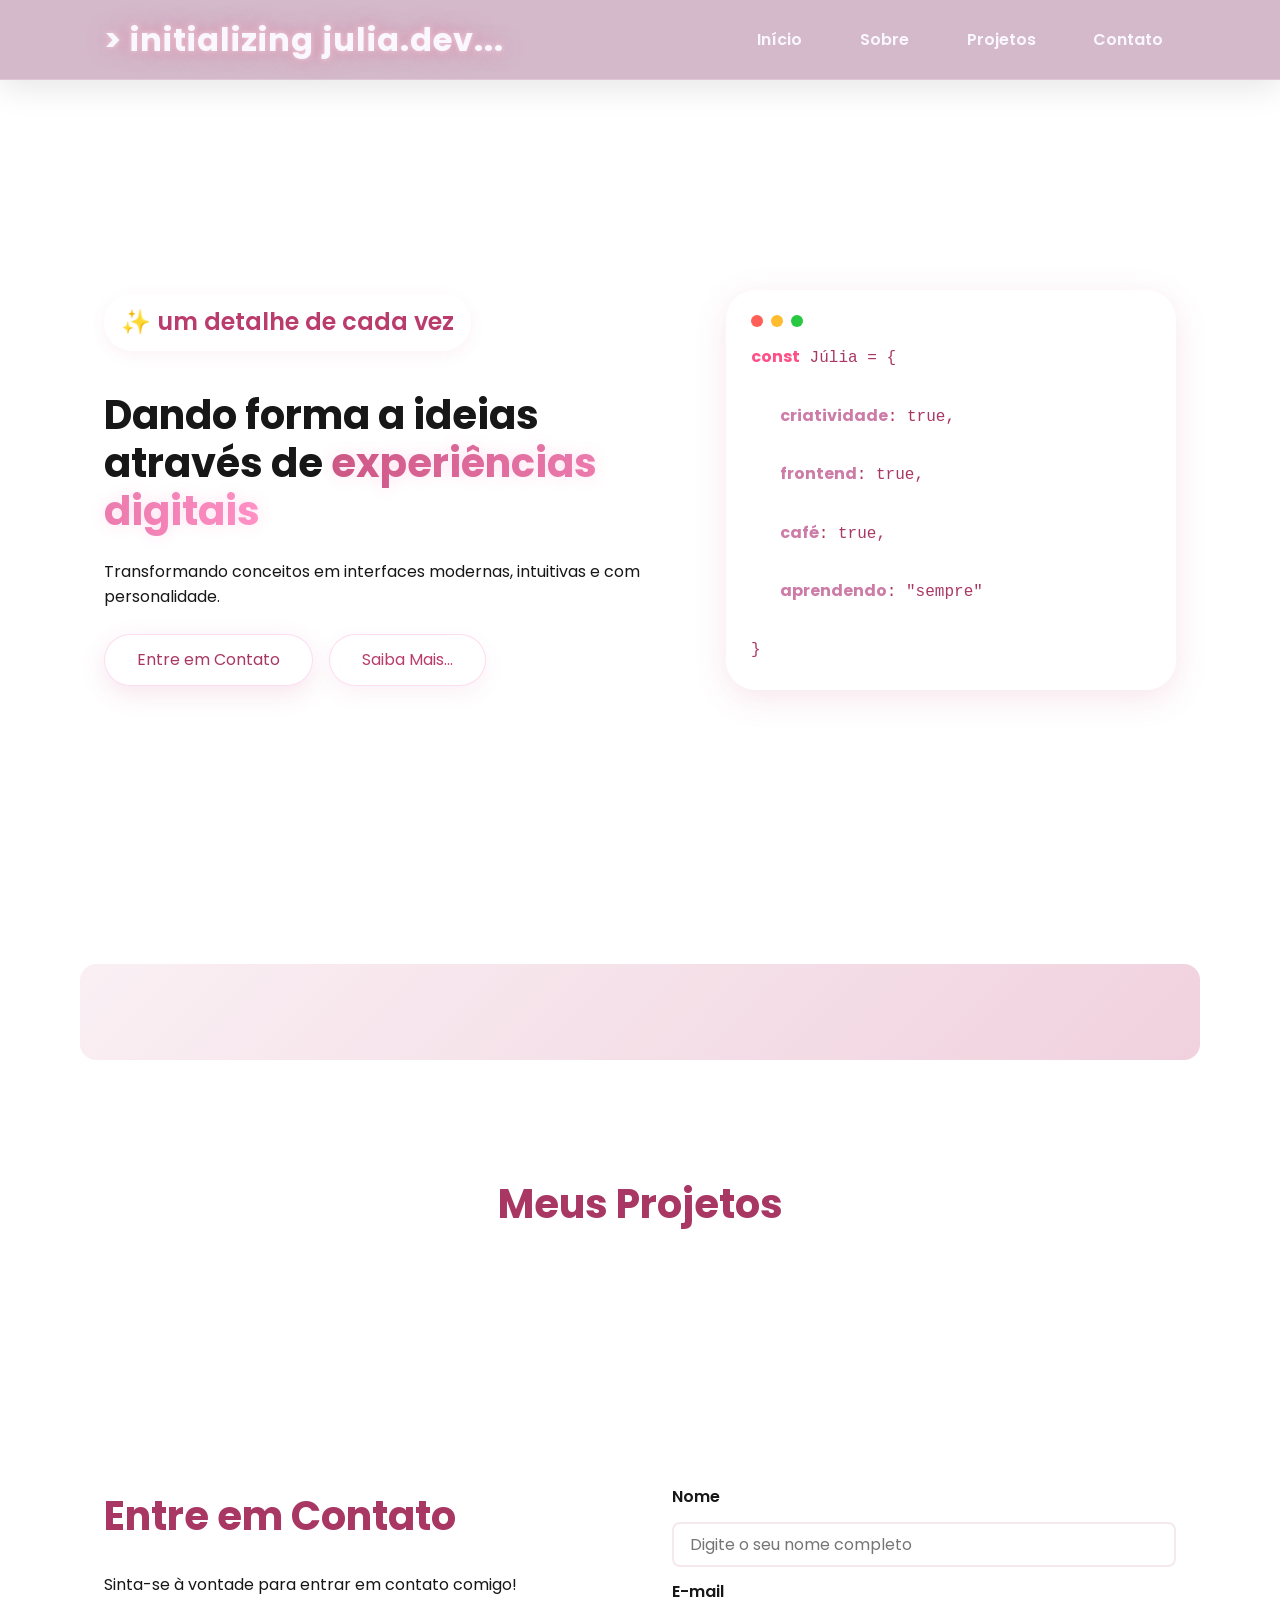
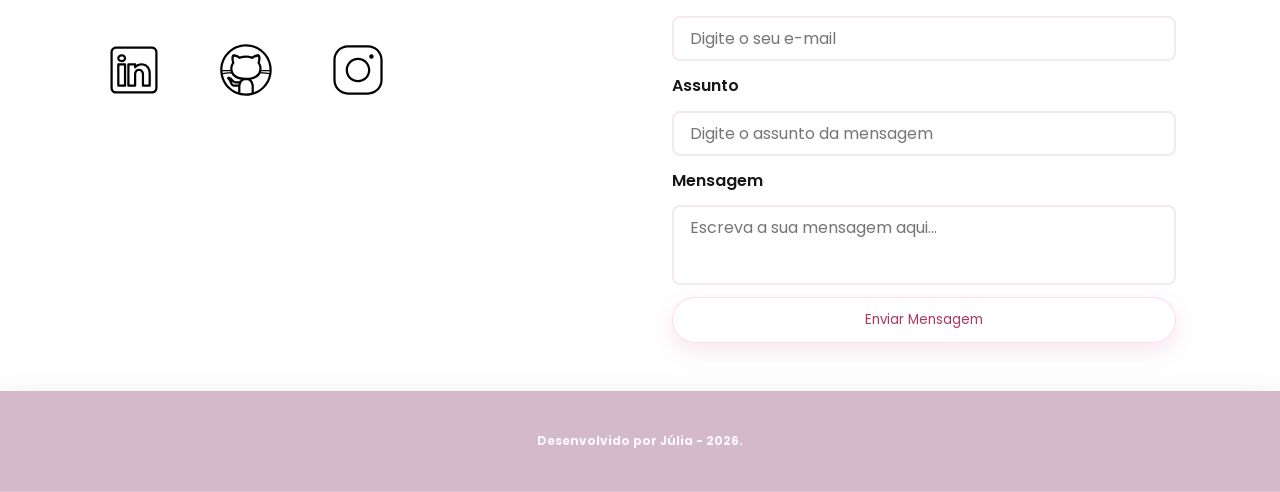
<file: index.html>
<!DOCTYPE html>
<html lang="pt-BR">
<head>

    <!-- Fontes do Google -->
<link rel="preconnect" href="https://fonts.googleapis.com">
<link rel="preconnect" href="https://fonts.gstatic.com" crossorigin>

<!-- Fonte do Google - Poppins -->
<link href="https://fonts.googleapis.com/css2?family=Poppins&display=swap" rel="stylesheet">
    
    <meta charset="UTF-8">
    <meta name="viewport" content="width=device-width, initial-scale=1.0">


     <link rel="icon" type="image/svg+xml" href="./assets/img/icons8-flower-48.svg">

     <!-- SWIPER CSS -->
    <link rel="stylesheet" href="https://cdn.jsdelivr.net/npm/swiper@11/swiper-bundle.min.css">     

        <!-- CSS Principal da página -->
     <link rel="stylesheet" href="./assets/css/style.css">
    <title> Portfólio de Júlia</title>
</head>
<body>

    <div class="flowers-container"></div>


    

     <!-- Cabeçalho da Página (header) -->
    <header>

         <div class="menu-content">

        <!-- TÍTULO -->
        <a href="index.html" id="titulo"> > initializing julia.dev...</a>

        <!-- MENU -->
        <nav>
            <ul class="menu-list">
                <li><a href="#hero">Início</a></li>
                <li><a href="#about">Sobre</a></li>
                <li><a href="#projects">Projetos</a></li>
                <li><a href="#contact">Contato</a></li>
            </ul>
        </nav>


    </div>

    </header>
      <!-- Seção Principal da Página (main) -->
    <main>

          <!-- Seção de Boas vindas -->
    <section id="hero" class="section-container hero-container">

        <!-- BOAS VINDAS -->
<article class="hero-content">

    <span class="hero-tag">
        ✨ um detalhe de cada vez
    </span>

   <h1>
    Dando forma a ideias
    através de
    <span class="highlight">
        experiências digitais
    </span>
</h1>

    <p id="typing-text">
        Transformando conceitos em interfaces modernas, intuitivas e com personalidade.
    </p>

    <div class="buttons-container">
        <a href="#contact" class="botao">
            Entre em Contato
        </a>

        <a href="#about" class="botao-outline">
            Saiba Mais...
        </a>
    </div>

</article>

        <!-- IMAGEM -->
        <!-- <figure class="hero-image">
       
            <img src="./assets/img/foto_dev_woman.svg"
                 alt="Foto do autor."
                 class="float-animation">
        </figure> -->

<div class="hero-code-card">

<div class="code-header">

<span class="dot"></span>
<span class="dot"></span>
<span class="dot"></span>

</div>

<pre>
<span class="pink">const</span> Júlia = {

   <span class="purple">criatividade</span>: true,

   <span class="purple">frontend</span>: true,

   <span class="purple">café</span>: true,

   <span class="purple">aprendendo</span>: "sempre"

}
</pre>

</div>

    </section>

    <!-- Seção Sobre o autor -->
<section id="about" class="section-container about-container">

    
</section>

    <!-- Seção Projetos do autor -->
<section id="projects" class="section-container projects-container">
    <h2>Meus Projetos</h2>

    <!-- Swiper Container -->
    <div class="swiper projects-swiper">
        <div class="swiper-wrapper">
           
        </div>
         <!-- Botões de navegação -->
    <div class="swiper-button-next"></div>
    <div class="swiper-button-prev"></div>

    <!-- Paginação -->
    <div class="swiper-pagination"></div>
    </div>

   

    </section>

                 <!-- Seção Formulário de Contato e Redes Sociais -->

<section id="contact" class="section-container contact-container">

                            <!-- REDES SOCIAIS -->

    <article class="contact-info">
        <h2>Entre em Contato</h2>
        <p>Sinta-se à vontade para entrar em contato comigo!</p>

        <div class="social-container">
            <a href="https://www.linkedin.com/in/juliadlima/" target="_blank" class="social-icon" aria-label="LinkedIn">
                <img src="./assets/icons/social/linkedin.svg" alt="Link para o Linkedin">
            </a>
            <a href="https://github.com/majulial" target="_blank" class="social-icon" aria-label="GitHub">
                <img src="./assets/icons/social/github.svg" alt="Link para o GitHub">
            </a>
            <a href="https://www.instagram.com/majulials" target="_blank" class="social-icon" aria-label="Instagram">
                <img src="./assets/icons/social/instagram.svg" alt="Link para o Instagram">
            </a>
        </div>
    </article>

                            <!-- FORMULÁRIO -->
                             
    <form id="formulario" action="https://formsubmit.co/9873f9ee03487d46e8f03688a0ff07a3" method="POST">

        <input type="hidden" name="_next" value="http://localhost:5500/success.html">
        <input type="hidden" name="_captcha" value="false">

        <label for="nome">Nome</label>
        <input id="nome" name="nome" type="text" placeholder="Digite o seu nome completo">
        <span id="erro-nome"></span>

        <label for="email">E-mail</label>
        <input id="email" name="email" type="text" placeholder="Digite o seu e-mail">
        <span id="erro-email"></span>

        <label for="assunto">Assunto</label>
        <input id="assunto" name="assunto" type="text" placeholder="Digite o assunto da mensagem">
        <span id="erro-assunto"></span>

        <label for="mensagem">Mensagem</label>
        <textarea id="mensagem" name="mensagem" placeholder="Escreva a sua mensagem aqui..."></textarea>
        <span id="erro-mensagem"></span>

        <button class="botao" type="submit">Enviar Mensagem</button>

    </form>

        </section>

    </main>

    <!-- Rodapé da Página (footer) -->
    <footer>
        Desenvolvido por Júlia - 2026.
    </footer>

    <!-- SWIPER JS -->
<script src="https://cdn.jsdelivr.net/npm/swiper@11/swiper-bundle.min.js"></script>

    <!-- Script JavaScript-->
<script src="./assets/js/script.js"></script>
</body>
</html>
</file>
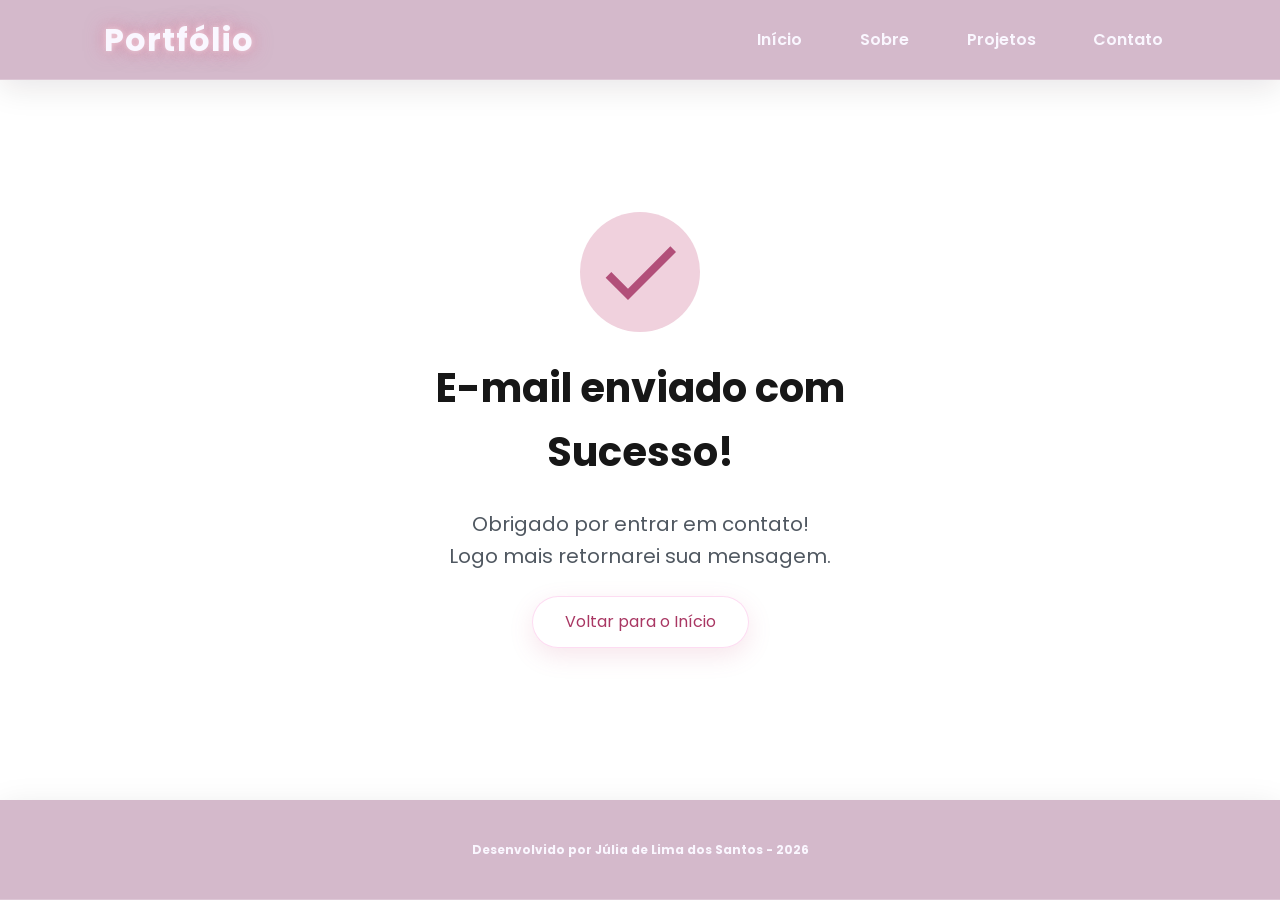
<file: success.html>
<!DOCTYPE html>
<html lang="pt-BR">

<head>

    <!-- Fontes do Google -->
<link rel="preconnect" href="https://fonts.googleapis.com">
<link rel="preconnect" href="https://fonts.gstatic.com" crossorigin>
 
    <!-- Fonte do Google - Poppins -->
<link href="https://fonts.googleapis.com/css2?family=Poppins&display=swap" rel="stylesheet">

    <meta charset="UTF-8">

    <meta name="viewport" content="width=device-width, initial-scale=1.0">

    <meta name="author" content="Julia de Lima dos Santos">
    <meta name="description"
        content="Portfólio da Generation Brasil, desenvolvedor Full Stack especializado em criar experiências digitais incríveis. Conheça meus projetos e entre em contato.">
    <meta name="robots" content="index, follow">

    <link rel="icon" type="image/svg+xml" href="./assets/img/favicon.svg">

      <!-- CSS Principal da página -->

  <link rel="stylesheet" href="./assets/css/style.css">

    <title>Portfólio de Júlia</title>

</head>

<body>

  <!-- Cabeçalho da Página (header) -->
<header>
    <div class="menu-content">
        <a href="index.html" id="titulo">Portfólio</a>

        <nav>
            <ul class="menu-list">
                <li><a href="index.html#hero" id="list">Início</a></li>
                <li><a href="index.html#about" id="list">Sobre</a></li>
                <li><a href="index.html#projects" id="list">Projetos</a></li>
                <li><a href="index.html#contact" id="list">Contato</a></li>
            </ul>
        </nav>
    </div>
</header>

   <!-- Seção Principal da Página (main) -->
<main>

    <!-- Mensagem de Sucesso -->
    <section class="success-container">
        <article class="success-content">

            <figure class="success-icon">
                <img src="./assets/img/success.svg"
                     alt="Ilustração de sucesso"
                     class="float-animation">
            </figure>

            <h1>E-mail enviado com Sucesso!</h1>
            <h2>Obrigado por entrar em contato! <br> Logo mais retornarei sua mensagem.</h2>

            <a class="botao" href="index.html">Voltar para o Início</a>

        </article>
    </section>

</main>

    <!-- Rodapé da Página (footer) -->
    <footer>
        Desenvolvido por Júlia de Lima dos Santos - 2026
    </footer>

</body>

</html>
</file>
<file: assets/css/style.css>
* {
    margin: 0;
    padding: 0;
    box-sizing: border-box;
    font-family: 'Poppins', sans-serif;
    font-weight: 400;
    text-decoration: none;
    outline: none;
}

:root {

    /* Paleta de Cores - Pink */

    --pink-50: #FAF0F4;

    --pink-100: #F0D1DD;

    --pink-200: #E6B2C6;

    --pink-300: #E1A3BB;

    --pink-400: #CD658D;

    --pink-500: #C85681;

    --pink-600: #C34676;

    --pink-700: #B93C6C;

    --pink-800: #A93763;

    --pink-900: #3E1424;

    --pink-950: #1F0A12;
 
    /* Cores Neutras */

    --gray-200: #f5e9ed;

    --gray-400: #505861;

    --black: #171717;

    --white: #FAF7FF;
 
    /* Cores de Estado */

    --error: #e63946;
 
    /* Sombras */

    --shadow-sm: 0 0.25rem 0.5rem rgba(0, 0, 0, 0.05);

    --shadow-md: 0 0.25rem 0.75rem #8A2E53;

    --shadow-lg: 0 0.5rem 1.5rem rgba(228, 69, 231, 0.326);
 
    /* Espaçamentos */

    --spacing-xs: 0.5rem;

    --spacing-sm: 1rem;

    --spacing-md: 1.5rem;

    --spacing-lg: 2rem;

    --spacing-xl: 3rem;

    --spacing-2xl: 4rem;
 
    /* Tamanhos de Fonte */

    --text-sm: 0.75rem;

    --text-base: 1rem;

    --text-lg: 1.25rem;

    --text-xl: 1.5rem;

    --text-2xl: 2rem;

    --text-3xl: 2.5rem;
 
    /* Border Radius */

    --radius-sm: 0.25rem;

    --radius-md: 0.5rem;

    --radius-lg: 1rem;

    --radius-xl: 2rem;

    --radius-full: 50%;
 
    /* Animação Padrão */

    --transition-default: all 0.3s ease;

}



html{
    scroll-behavior: smooth;
}


body {

    display: flex;
    flex-direction: column;
    min-height:100vh;
    width:100%;
    background-color: var(--pink-00);
    line-height: 1.6;
    color: var(--black);

}


/* Animação flores*/

/* Fundo animado */

.flowers-container{

position:fixed;

top:0;
left:0;

width:100%;
height:100%;

pointer-events:none;

overflow:hidden;

z-index:-1;

}

/* pétalas */

.flower{

color :var(--pink-600);

position:absolute;

font-size:1.2rem;

opacity:.6;

animation:fall linear forwards;

}

@keyframes fall{

0%{

transform:
translateY(-100px)
rotate(0deg);

}

100%{

transform:
translateY(110vh)
rotate(360deg);

}

}
/* Fim da animação flores*/



main {
    flex: 1;
}

/* Seções - Base Comum*/

.section-container {
    max-width: 70rem;
    margin: 0 auto;
    padding: var(--spacing-xl) var(--spacing-md);
    scroll-margin-top: 6rem;
}

/* Botões Container*/

.buttons-container{
    display: flex;
    gap: var(--spacing-sm);
}

.botao,
.botao-outline{
  position:relative;

display:inline-block;

overflow:hidden;

padding:0.75rem 2rem;

border-radius:999px;

border:1px solid rgba(244, 104, 199, 0.229);

backdrop-filter:blur(12px);

-webkit-backdrop-filter:blur(12px);

transition:all .4s ease;
}

/* Botões Primários */

.botao{

background:rgba(255,255,255,.18);

color:var(--pink-800);

box-shadow:
0 8px 25px rgba(200,86,129,.15);

}


.botao:hover, .botao-outline:hover{
transform:
translateY(-4px);

box-shadow:

0 10px 30px rgba(200,86,129,.25);

background:

rgba(255, 255, 255, 0.579);
cursor: pointer;

}

/* Botões Animados */

/* brilho passando */

@keyframes shine{

0%{

left:-120%;

}

100%{

left:150%;

}

}

/* Fim dos Botões Animados */


.botao-outline{

background:rgba(255,255,255,.08);

color:var(--pink-700);

box-shadow:
0 8px 20px rgba(200,86,129,.08);

}

/* Reflexo animado */

.botao::before,
.botao-outline::before{

content:"";

position:absolute;

top:0;

left:-120%;

width:60%;

height:100%;

background:

linear-gradient(
90deg,
transparent,
rgba(255,255,255,.6),
transparent
);

transform:skewX(-25deg);

animation: shine 4s infinite;

}

/* Botões Pequenos - Card Projetos*/

.botao.botao-sm,
.botao-outline.botao-sm{
    
min-width: 6rem;
padding: 0.25rem var(--spacing-sm);
border-width: 0.125rem;
border-radius: 0.25rem;
font-size: var(--text-sm);
    
}

/* Secão Header - Cabeçalho e Menu*/

header{

position:sticky;

top:0;

z-index:1000;

width:100%;

height:5rem;

/* vidro */

background:rgba(124, 44, 99, 0.33);

backdrop-filter:blur(15px);

-webkit-backdrop-filter:blur(15px);

border-bottom:1px solid rgba(255,255,255,.2);

box-shadow:

0 8px 32px rgba(31,10,18,.1);

transition:all .4s ease;

}

header a {
  font-weight: 600;
  color: var(--white);
  transition: color 0.3s ease;
}
.menu-list a:hover {
background:rgba(255,255,255,.15);

backdrop-filter:blur(10px);

transform:translateY(-2px);

color:var(--white);
}


#titulo {
font-size:var(--text-2xl);

font-weight:700;

letter-spacing:1px;

position:relative;

animation:titleBlink 2s infinite;

text-shadow:

0 0 5px rgba(255,255,255,.4),
0 0 10px rgba(255,182,193,.5),
0 0 20px rgba(200,86,129,.6);

}

@keyframes titleBlink{

0%,100%{

opacity:1;

text-shadow:

0 0 5px rgba(255,255,255,.4),
0 0 10px rgba(255,182,193,.5),
0 0 20px rgba(200,86,129,.6);

}

50%{

opacity:.75;

text-shadow:

0 0 2px rgba(255,255,255,.2),
0 0 5px rgba(255,182,193,.2);

}

}

.menu-content {
  display: flex;
  justify-content: space-between;
  align-items: center;
  max-width: 70rem;
  height: 100%;
  margin: 0 auto;
  padding: 0 var(--spacing-md);
}

.menu-list  {
  display: flex;
  gap: var(--spacing-lg);
  list-style: none;
}

.menu-list a {
padding: var(--spacing-xs);
position:relative;

padding:.5rem .8rem;

border-radius:30px;

transition:all .3s ease;
}


/* Secão Hero */

.hero-container {
  display: flex;
  align-items: center;
  gap: var(--spacing-2xl);
  min-height: calc(100vh - 5rem);
}

.hero-content {
  display: flex;
  flex: 1;
  flex-direction:column;
  gap: var(--spacing-md);
}
/* .hero-content span {
  font-size: var(--text-xl);
  font-weight: 700;
} */

.hero-content h1 {
  font-size: var(--text-3xl);
  font-weight: 700;
  line-height: 1.2;
}

.highlight{
    display:inline; /* importante */

    font-size: inherit;
    font-weight: inherit;
    line-height: inherit;

    background: linear-gradient(
        90deg,
        var(--pink-500),
        #ff95c8
    );

    -webkit-background-clip:text;
    -webkit-text-fill-color:transparent;

    text-shadow:
    0 0 15px rgba(255,105,180,.2);
}

.hero-tag{

display:inline-flex;
align-items:center;

width:fit-content;

padding:.5rem 1rem;

margin-bottom:1rem;

border-radius:999px;

background:rgba(255,255,255,.35);

backdrop-filter:blur(10px);

border:1px solid rgba(255,255,255,.4);

font-size: var(--text-xl);

font-weight:600;

color:var(--pink-700);

box-shadow:
0 4px 15px rgba(200,86,129,.08);

}

/* .hero-image {
  display: flex;
  flex: 1;
  justify-content: center;

  position: relative;
} */


/* Card código */


.hero-code-card{

position:relative;

flex:1;

max-width:450px;

padding:1.5rem;

border-radius:30px;

background:rgba(255,255,255,.18);

backdrop-filter:blur(20px);

-webkit-backdrop-filter:blur(20px);

border:1px solid rgba(255,255,255,.3);

box-shadow:
0 8px 32px rgba(200,86,129,.15);

overflow:hidden;

animation:floatCode 5s ease-in-out infinite;

}


/* topo editor */

.code-header{

display:flex;

align-items:center;

gap:.5rem;

margin-bottom:1rem;

}


/* bolinhas */

.dot{

width:12px;

height:12px;

border-radius:50%;

display:block;

}

.dot:nth-child(1){

background:#ff5f57;

}

.dot:nth-child(2){

background:#febc2e;

}

.dot:nth-child(3){

background:#28c840;

}


/* código */

.hero-code-card pre{

margin:0;

font-family:monospace;

font-size:1rem;

line-height:1.8;

color:var(--pink-800);

white-space:pre-wrap;

}


/* palavras destacadas */

.pink{

font-weight:700;

color:#ff4f87;

}

.purple{

font-weight:700;

color:#cc7ca7;

}


/* brilho */

.hero-code-card::before{

content:"";

position:absolute;

top:0;

left:-100%;

width:50%;

height:100%;

background:

linear-gradient(
90deg,
transparent,
rgba(255,255,255,.35),
transparent
);

transform:skewX(-25deg);

animation:shineCard 5s infinite;

}


/* animações */

@keyframes floatCode{

0%,100%{

transform:translateY(0);

}

50%{

transform:translateY(-10px);

}

}

@keyframes shineCard{

100%{

left:180%;

}

}

/* FIM CÓDIGO CARD */

/* Animação das bolinhas */

.dot{

width:12px;
height:12px;

border-radius:50%;

display:block;

animation: loadingDots 1.5s infinite ease-in-out;

}

/* delay individual */

.dot:nth-child(1){

animation-delay:0s;

}

.dot:nth-child(2){

animation-delay:.2s;

}

.dot:nth-child(3){

animation-delay:.4s;

}


/* efeito */

@keyframes loadingDots{

0%,100%{

transform:translateY(0);

opacity:.5;

}

50%{

transform:translateY(-5px);

opacity:1;

}

}

/* FIM ANIMAÇÃO */





.hero-glow{

position:absolute;

width:300px;
height:300px;

background:radial-gradient(
circle,
rgba(200,86,129,.6),
transparent 70%
);

filter:blur(50px);

animation: glowMove 5s ease-in-out infinite;

z-index:-1;

}

@keyframes glowMove{

0%,100%{

transform:scale(1);

}

50%{

transform:scale(1.2);

}

}




.hero-image img {
  width: 100%;
  max-width: 100%;
  border-radius: var(--radius-xl);
}

/* Animação Flutuante */

/* @keyframes float {
  0%, 100% {
    transform: translateY(0);
  }
  50% {
    transform: translateY(-1.25rem);
  }
}

.float-animation {
  animation: float 3s ease-in-out infinite;
} */



/* Seção About */

.about-container {
  display: flex;
  align-items: center;
  gap: var(--spacing-2xl);
  margin: var(--spacing-2xl) auto;
  border-radius: var(--radius-lg);
  background-color: var(--gray-200);
}



/* Efeito About */

.about-container {
  background: linear-gradient(
    135deg,
    var(--pink-50),
    var(--pink-100),
    var(--pink-50)
  );
  background-size: 200% 200%;
  transition: background-position 0.5s ease;
}

.about-container:hover {
  background-position: right;
}
/* About Image */

.about-image {
  flex: 0 0 17.5rem;
}

.about-image img {
  width: 100%;
  border: 0.35rem solid var(--gray-200);
  border-radius: var(--radius-full);
  box-shadow: var(--shadow-lg);
  box-shadow: var(--gray-400) 0px 0px 15px;
}
/******************************************/

.about-content h2,
.projects-container h2,
.contact-info h2 {
  margin-bottom: var(--spacing-md);
  font-size: var(--text-3xl);
  font-weight: 700;
  color: var(--pink-800);
}

.about-content p {
  margin-bottom: var(--spacing-sm);
  text-align: justify;
}

/* Botões About  */

.about-buttons-data {
  display: flex;
  justify-content: space-between;
  align-items: center;
  gap: var(--spacing-lg);
  margin-top: var(--spacing-lg);

}

.about-buttons-data .botao {
  margin-right: auto;
}

.data-container {
  display: flex;
  gap: var(--spacing-lg);
  margin-top: 0;
}

.data-item {
  display: flex;
  flex-direction: column;
  align-items: center;
}

.data-number {
  font-size: var(--text-xl);
  font-weight: 700;
  text-align: center;
  color: var(--pink-500);
}

.data-label {
  font-size: var(--text-base);
  text-align: center;
  color: var(--gray-400);
}

/* Seção Projetos */

.projects-container {
    scroll-margin-top: 3rem;
    margin: var(--spacing-2xl) auto;
    color: var(--pink-500);
    text-align: center;
}

.projects-swiper {
    position: relative;
    width: 100%;
    padding: var(--spacing-sm) var(--spacing-xl) var(--spacing-xl);
    overflow: hidden;
}

.project-card {
    display: flex;
    flex-direction: column;
    width: 100%;
    height: 100%;
    border: 0.15rem solid var(--gray-200);
    border-radius: var(--radius-lg);
    background-color: var(--white);
    box-shadow: var(--shadow-sm);
    overflow: hidden;
    transition: var(--transition-default);
}

.project-card:hover {
    box-shadow: var(--shadow-lg);
    transform: translateY(-0.25rem);
    box-shadow: var(--pink-200) 0px 0px 15px;
}

.project-image {
    display: flex;
    align-items: center;
    justify-content: center;
    width: 100%;
    height: 10rem;
    background: linear-gradient(135deg, var(--pink-50) 0%, var(--pink-00) 100%);
}

.project-image img {
    width: 75%;
    height: 75%;
    max-width: 7rem;
    max-height: 7rem;
    object-fit: contain;
    transition: transform 0.3s ease;
}

/* Efeito de Zoom e Brilho */

.project-image {
    overflow: hidden;
    position: relative;
}

.project-image img {
    transition: transform 0.4s ease, filter 0.4s ease;
}

.project-card:hover .project-image img {
    transform: scale(1.12);
    filter: brightness(1.2);
}

/* brilho neon por cima */

.project-image::after {
    content: "";
    position: absolute;
    inset: 0;

    background: linear-gradient(
        135deg,
        transparent,
        var(--pink-500),
        transparent
    );

    background-size: 200% 200%;
    opacity: 0;

    transition: 
        opacity 0.3s ease,
        background-position 0.5s ease;
}

.project-card:hover .project-image::after {
    opacity: 0.3;
    background-position: right;
}

/* Fim efeito de zoom e brilho */

.project-content {
    display: flex;
    flex: 1;
    flex-direction: column;
    padding: var(--spacing-md);
    text-align: left;
}

.project-content h3 {
    margin-bottom: 0.75rem;
    font-size: var(--text-lg);
    font-weight: 700;
}

.project-content p {
    flex: 1;
    margin-bottom: var(--spacing-sm);
    font-size: 0.95rem;
    color: var(--gray-400);
}

.project-tags {
    display: flex;
    flex-wrap: wrap;
    gap: var(--spacing-xs);
}

.tag {
    padding: 0.375rem 0.75rem;
    border-radius: var(--radius-sm);
    background-color: var(--pink-100);
    font-size: var(--text-sm);
    font-weight: 600;
    color: var(--pink-800);
}

.project-buttons {
    display: flex;
    justify-content: center;
    align-items: center;
    gap: 0.75rem;
    margin-top: var(--spacing-sm);
}


            /* SWIPPER */

.swiper-wrapper {
    align-items: stretch;
}

.swiper-slide {
    display: flex;
    height: auto;
}

/* Botões do Swiper (navegação) */
.swiper-button-next,
.swiper-button-prev {
    width: 3rem;
    height: 3rem;
}

.swiper-button-next:after,
.swiper-button-prev:after {
    font-size: var(--text-lg);
    color: var(--pink-500);
}

.swiper-button-next:hover:after,
.swiper-button-prev:hover:after {
    color: var(--pink-800);
}

/* Indicadores de paginação */

.swiper-pagination-bullet {
    width: 0.75rem;
    height: 0.75rem;
    background-color: var(--gray-200);
    opacity: 1;
}

.swiper-pagination-bullet-active {
    width: var(--spacing-lg);
    border-radius: var(--radius-sm);
    background-color: var(--pink-500);
}

/* Seção Contato */

.contact-container {
  display: grid;
  grid-template-columns: 1fr 1fr;
  gap: var(--spacing-2xl);
}

/*Redes Sociais */

.contact-info h2 {
  margin-bottom: var(--spacing-md);
}

.contact-info p{
  margin-bottom: var(--spacing-lg);
}

.social-container {
  display: flex;
  justify-content: flex-start;
  gap: var(--spacing-lg);
  padding-left: 0;
  margin-left: -10px;

}
.social-icon {
  width: 5rem;
  height: 5rem;
  padding: 0.75rem;
  border-radius: var(--radius-md);
  transition: var(--transition-default);
}

.social-icon img {
  width: 100%;
  filter: brightness(0) saturate(100%);
  transition: filter 0.3s ease;
}

.social-icon img:hover {
  filter: brightness(0) saturate(100%) invert(56%) sepia(53%) saturate(734%) hue-rotate(293deg) brightness(93%) contrast(93%);
}


/* Formulário de Contato */

form {
  display: flex;
  flex-direction: column;
  gap: 0.75rem;
}

form label {
  font-size: var(--text-base);
  font-weight: 600;
}
form input,
form textarea {
  width: 100%;
  padding: 0.5rem var(--spacing-sm);
  border: 0.15rem solid var(--gray-200);
  border-radius: var(--radius-md);
  font-family: inherit;
  font-size: var(--text-base);
  transition: border-color 0.3s ease;
}

form input:focus,
form textarea:focus {
  border-color: 2px solid #e66599;
  outline: none;
    box-shadow: 
    0 0 5px #e66599,
    0 0 10px #e66599,
    0 0 10px #e66599;
}
form textarea {
  min-height: 5rem;
  resize: none;
}

form span {
  margin-top: -0.75rem;
  font-size: var(--text-sm);
  color: var(--error);
}


/* Rodapé do Site */

footer {
  padding: 2.5rem;
  font-size: var(--text-sm);
  font-weight: 700;
  text-align: center;
  color: var(--white);
  background:rgba(124, 44, 99, 0.33);

backdrop-filter:blur(15px);

-webkit-backdrop-filter:blur(15px);

border-bottom:1px solid rgba(255,255,255,.2);

box-shadow:

0 8px 32px rgba(31,10,18,.1);

transition:all .4s ease;
}


/* Página Success */

/* Configuração CSS da Página Success */

.success-container {
  display: flex;
  flex-direction: column;
  justify-content: center;
  align-items: center;
  width: 100%;
  min-height: calc(100vh - 12.5rem);
  padding: var(--spacing-xl) var(--spacing-md);
}

/* Texto Success */

.success-content {
  display: flex;
  flex-direction: column;
  align-items: center;
  gap: var(--spacing-md);
  max-width: 37.5rem;
  text-align: center;
}

.success-content h1 {
  font-size: var(--text-3xl);
  font-weight: 700;
  color: var(--purple-800);
}

.success-content h2 {
  font-size: var(--text-lg);
  color: var(--gray-400);
}

/*  Success imagem */

.success-icon {
  display: flex;
  align-items: center;
  justify-content: center;
  width: 7.5rem;
  height: 7.5rem;
  border-radius: var(--radius-full);
  background-color: var(--pink-100);
}

.success-icon img {
  width: 6rem;
  height: 6rem;
 filter: brightness(0)
        saturate(100%)
        invert(25%)
        sepia(85%)
        saturate(3500%)
        hue-rotate(320deg)
        brightness(90%)
        contrast(50%);
}

/* Responsividade Tablets */

@media screen and (max-width: 1024px) {




    .hero-content{
    display:flex;
    flex-direction:column;
    align-items:center;
    justify-content:center;
    text-align:center;
}

    .hero-code-card{
        width:600px; 
        
    }

    .hero-code-card pre{
    text-align: left;
    align-self: flex-start;
}


    /* Layout */
    .section-container {
        padding: var(--spacing-lg) var(--spacing-md);
    }

    /* Tipografia */
    .section-container h1 {
        font-size: var(--text-3xl);
    }

    .section-container h2 {
        font-size: var(--text-2xl);
    }

    .section-container p {
        font-size: var(--text-base);
    }


    .success-content h1 {
        font-size: var(--text-3xl);
    }

    .success-content h2 {
        font-size: var(--text-xl);
    }

     .menu-list {
            display: none;
        }

    /* Hero */
.hero-container {
    flex-direction: column-reverse;
    gap: var(--spacing-lg);
    min-height: 60vh;
    text-align: center;
}

.hero-content,
.hero-image {
    width: 90%;
}

.hero-image img {
    object-fit: cover;
}

.buttons-container {
    justify-content: center;
    width: 100%;
}

.hero-container .botao,
.hero-container .botao-outline {
    padding: 0.75rem 1.5rem;
    font-size: 0.95rem;
    white-space: nowrap;
}

/******************************/

           /* About */

.about-container {
    flex-direction: column;
    gap: var(--spacing-md);
    margin: var(--spacing-lg);
    padding: var(--spacing-lg);
}

.about-image {
    flex: 0 0 auto;
    width: 100%;
    display: flex;
    justify-content: center;
}

.about-image img {
    max-width: 16rem;
    width: 100%;
}

.about-content {
    width: 100%;
}

.about-buttons-data {
    flex-direction: column;
    gap: var(--spacing-md);
    align-items: stretch;
}

.about-buttons-data .botao {
    margin-right: 0;
}

.data-container {
    justify-content: center;
    width: 100%;
}

            /* Projects */


.projects-container {
    margin: var(--spacing-lg) auto 0;
}

.projects-swiper {
    margin: 0;
    padding: var(--spacing-sm) var(--spacing-lg) 2.5rem;
}

.project-card {
    width: 100%;
    height: 30rem;
    min-height: 30rem;
    max-height: 30rem;
    max-width: 100%;
}

.project-content {
    display: flex;
    flex-direction: column;
    justify-content: space-between;
    height: 100%;
}

.project-content p {
    flex: 1;
    overflow: hidden;
}

.project-tags {
    min-height: 2.5rem;
    align-items: flex-start;
}

.swiper-wrapper {
    align-items: stretch;
}

.swiper-slide {
    display: flex;
    justify-content: center;
    align-items: stretch;
    height: auto;
}

.swiper-button-next,
.swiper-button-prev {
    display: none;
}

          /* Contact */
.contact-container {
    grid-template-columns: 1fr;
    gap: var(--spacing-lg);
    width: 90%;
    margin: 0 auto;
}

 /* Redes Sociais */

  .social-container {
  display: flex;
  justify-content: center;
  gap: var(--spacing-lg);


}

        /* Success Page */
.success-container {
    padding: var(--spacing-xl) var(--spacing-md);
    min-height: calc(100vh - 10rem);
}

.success-content {
    gap: var(--spacing-lg);
    max-width: 35rem;
}

.success-icon {
    width: 6rem;
    height: 6rem;
}

.success-icon img {
    width: 5rem;
    height: 5rem;
}

}

/* Responsividade  Celulares */

@media screen and (max-width: 480px) {

             /* Layout */

    .section-container {
        padding: var(--spacing-md) var(--spacing-sm);
    }

         /* Tipografia Mobile */


    .section-container h1 {
        font-size: var(--text-xl);
    }

    .section-container h2 {
        font-size: var(--text-xl);
    }

    .section-container p {
        font-size: var(--text-base);
    }

    .section-container span {
        font-size: var(--text-lg);
    }

    .success-content h1 {
        font-size: var(--text-xl);
    }

    .success-content h2 {
        font-size: var(--text-base);
    }

             /* Header */


    #titulo {
        font-size: var(--text-xl);
    }

    .menu-list {
        display: none;
    }

            /* Hero */


.hero-container {
    gap: var(--spacing-sm);
}

.hero-content {
    gap: var(--spacing-xs);
    width: 150%;
}

.buttons-container {
     display:flex;
    flex-direction:column;
    align-items:center;
    gap:0.75rem;
    width:100%;
}

.buttons-container .botao,
.buttons-container .botao-outline {
     width:20%;
    max-width:18rem;
    text-align:center;
}

.hero-container .botao,
.hero-container .botao-outline {
    padding: 0.75rem 1rem;
    font-size: 0.95rem;
    white-space: nowrap;
    white-space:normal;
    overflow-wrap:break-word;
}

.hero-image {
    width: 100%;
}

.hero-image img {
    max-width: 20rem;
}

           /* About */


.about-container {
    margin: var(--spacing-lg) 0.5rem;
    padding: var(--spacing-md);
}

.about-image img {
    max-width: 14rem;
}

.about-buttons-data .botao,
.about-buttons-data .botao-outline {
    width: 100%;
    padding: 0.75rem var(--spacing-lg);
    font-size: var(--text-base);
    text-align: center;
}

.data-number {
    font-size: var(--text-lg);
}

.data-label {
    font-size: var(--text-sm);
}

           /* Projects */

.projects-container {
    margin: var(--spacing-lg) auto 0;
    width:100%;
}

.projects-swiper {
     width:100%;
    padding:0 var(--spacing-sm) 3rem;
    overflow:hidden;
}

.swiper-wrapper{
    align-items:stretch;
}

.swiper-slide{
    width:auto;
    display:flex;
    justify-content:center;
    height:auto;
}

.project-card {
      width:100%;
    max-width:100%;
    min-height:22rem;
    height:auto;
}

.project-image {
    height:8rem;
}

.project-content {
    height: 100%;
}

.project-content h3 {
    font-size: 1.25rem;
}

.project-content p {
    font-size: 0.95rem;
}

           /* Contact */


.contact-container {
    width: 100%;
}

.contact-info p {
    margin-bottom: var(--spacing-md);
}

.social-container {
    flex-wrap: wrap;
    gap: var(--spacing-lg);
    margin-bottom: var(--spacing-xs);
}

.social-icon {
    width: 4rem;
    height: 4rem;
}

          /* Formulário */

form {
    gap: var(--spacing-sm);
}

form label {
    font-size: 0.95rem;
}

form input,
form textarea {
    padding: 0.75rem;
    font-size: var(--text-base);
}

form button {
    padding: 0.75rem var(--spacing-md);
    font-size: var(--text-base);
}

 /* Redes Sociais */

  .social-container {
  display: flex;
  justify-content: center;
  gap: var(--spacing-lg);


}



               /* Footer */

footer {
    padding: var(--spacing-md) var(--spacing-sm);
    font-size: var(--text-sm);
    
    
}

            /* Success Page */

.success-container {
    padding: var(--spacing-lg) var(--spacing-sm);
    min-height: calc(100vh - 8rem);
}

.success-content {
    gap: var(--spacing-md);
    max-width: 100%;
    padding: 0 var(--spacing-sm);
}

.success-icon {
    width: 5rem;
    height: 5rem;
}

.success-icon img {
    width: 4rem;
    height: 4rem;
}

.success-content .botao {
    width: 100%;
    max-width: 20rem;
    padding: 0.75rem var(--spacing-lg);
}

}
</file>
